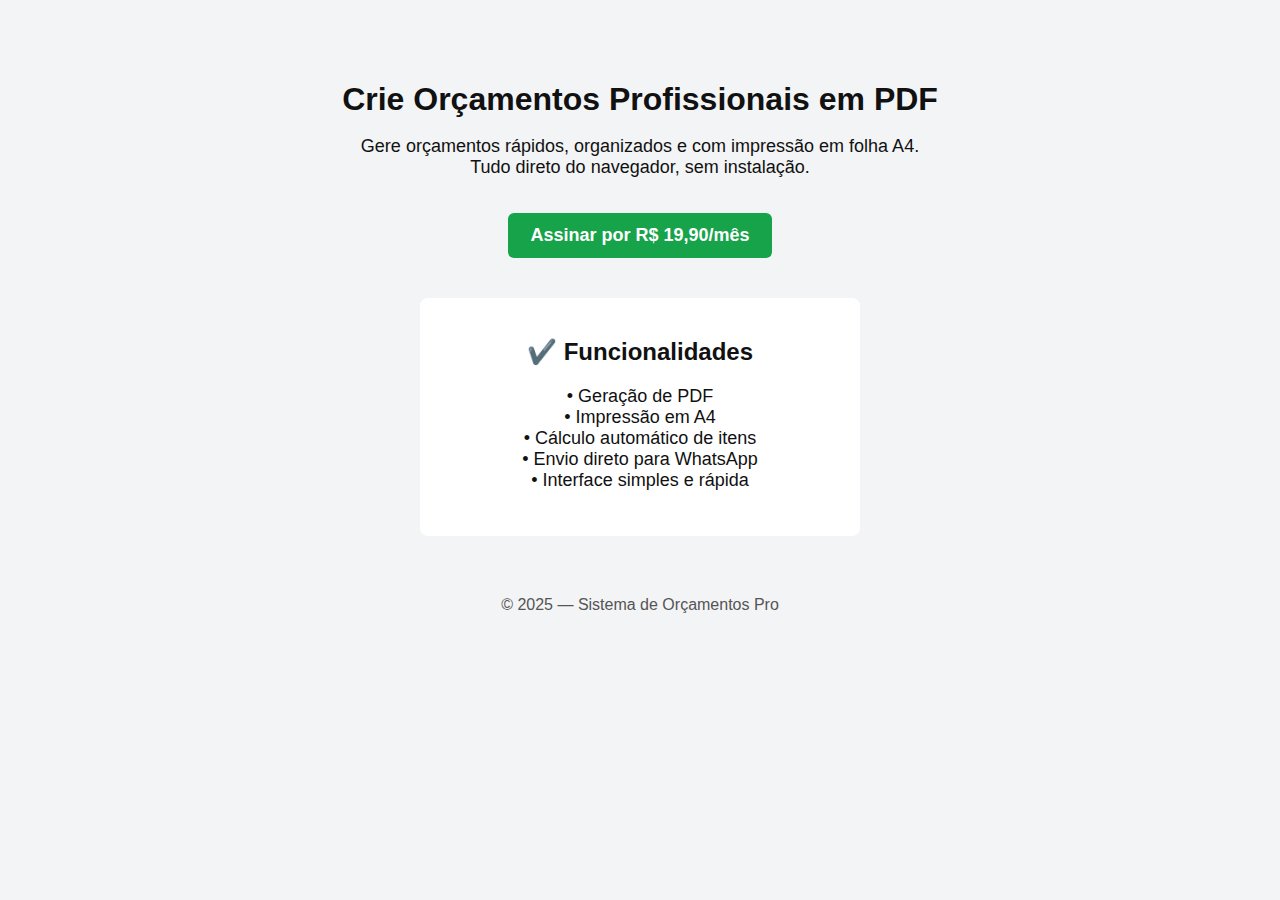
<file: index.html>
<!doctype html>
<html lang="pt-BR">
<head>
  <meta charset="UTF-8">
  <meta name="viewport" content="width=device-width, initial-scale=1.0">
  <title>Gerador de Orçamentos — Pro</title>
  <link rel="stylesheet" href="style.css">
</head>

<body>

  <div class="hero">
    <h1>Crie Orçamentos Profissionais em PDF</h1>
    <p>Gere orçamentos rápidos, organizados e com impressão em folha A4.<br>
       Tudo direto do navegador, sem instalação.</p>

    
    
    <a class="btn btn-green" href="pagamento.html">Assinar por R$ 19,90/mês</a>
  </div>

  <div class="box">
    <h2>✔️ Funcionalidades</h2>
    <p>• Geração de PDF<br>
       • Impressão em A4<br>
       • Cálculo automático de itens<br>
       • Envio direto para WhatsApp<br>
       • Interface simples e rápida</p>
  </div>

  <footer>
    © 2025 — Sistema de Orçamentos Pro
  </footer>
  
 
  <script src="javascript.js"></script>


</body>
</html>
</file>
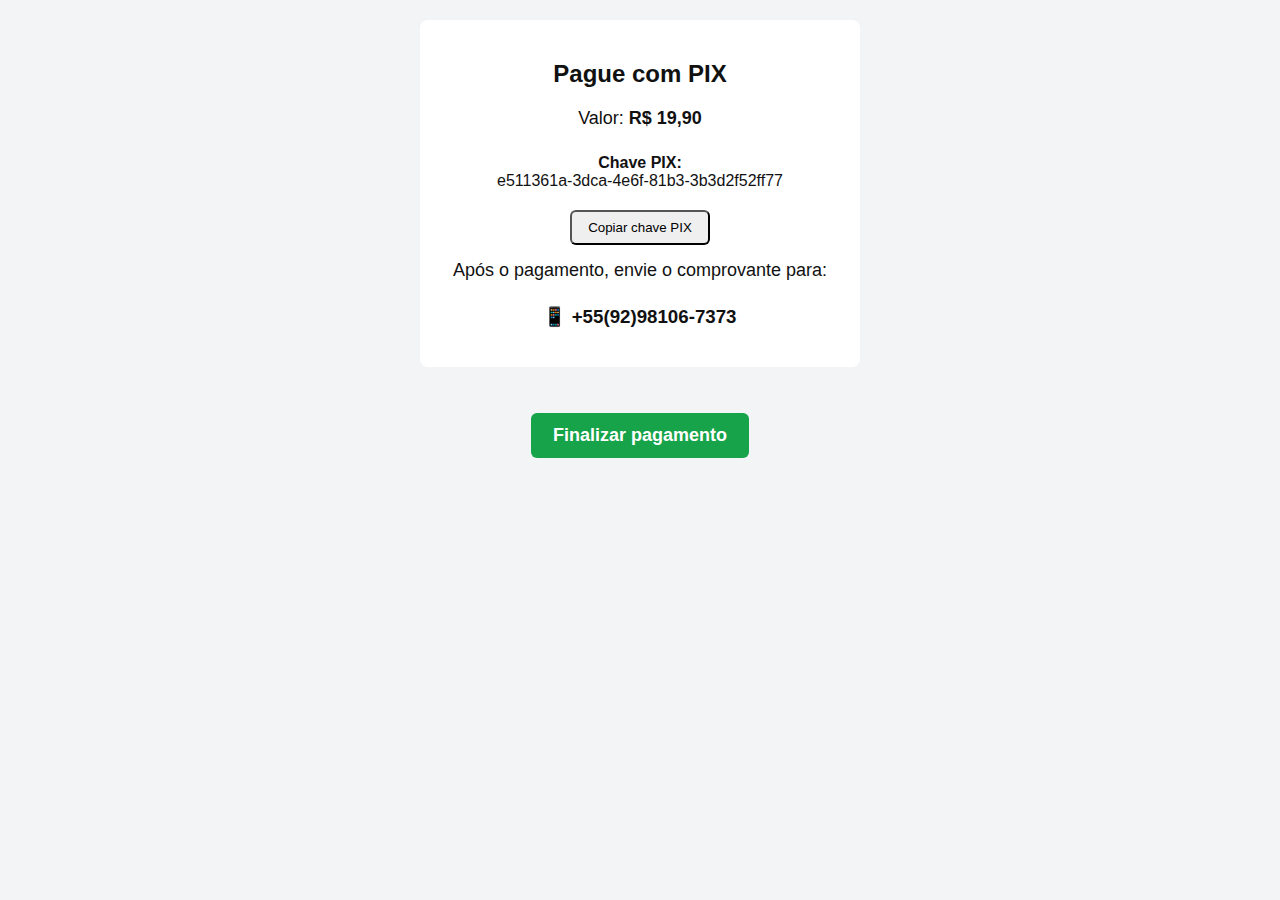
<file: pagamento.html>
<!doctype html>
<html lang="pt-BR">
<head>
  <meta charset="UTF-8">
  <meta name="viewport" content="width=device-width, initial-scale=1.0">
  <title>Pagar com PIX — R$ 19,90</title>
  <link rel="stylesheet" href="style.css">
</head>

<body>

  <div class="box">
    <h2>Pague com PIX</h2>
    <p>Valor: <strong>R$ 19,90</strong></p>

    <div id="qrcode">Gerando QR Code PIX...</div>

    <p style="margin-top:15px;">Após o pagamento, envie o comprovante para:</p>
    <h3>📱 +55(92)98106-7373</h3>
  </div>

  <br><br>

    <button class="btn btn-green" onclick="erroPagamento()">Finalizar pagamento</button>

  </div>

  <script>
    function erroPagamento() {
      alert("❌ Pagamento não identificado!\n\nEnvie o comprovante para o WhatsApp para liberar o acesso.");
    }
  </script>

  <script src="pix.js"></script>


</body>
</html>
</file>
<file: style.css>
body {
  background: #f3f4f6;
  padding: 15px;
  font-family: Arial, sans-serif;
}

.container {
  max-width: 780px;
  margin: auto;
  background: #fff;
  padding: 20px;
  border-radius: 8px;
}

h1 {
  font-size: 24px;
  margin-bottom: 15px;
}

.invoice h2 {
  margin: 0;
  font-size: 18px;
}

.text-right {
  text-align: right;
}

/* GRID */
.header-grid {
  display: flex;
  justify-content: space-between;
  align-items: flex-start;
}

.form-grid {
  display: grid;
  grid-template-columns: 1fr 1fr;
  gap: 15px;
}

label {
  font-size: 14px;
  font-weight: bold;
  display: block;
}

input, textarea {
  width: 100%;
  padding: 8px;
  border: 1px solid #ccc;
  border-radius: 6px;
  outline: none;
}

/* TABELA */
.table-wrapper {
  overflow-x: auto;
}

table {
  width: 100%;
  border-collapse: collapse;
  margin-top: 10px;
}

th, td {
  border-bottom: 1px solid #ddd;
  padding: 8px;
  text-align: left;
}

/* BOTÕES */
.btn {
  padding: 8px 14px;
  border-radius: 6px;
  cursor: pointer;
  border: none;
  font-weight: bold;
}

.btn-blue { background: #2563eb; color: white; }
.btn-green { background: #16a34a; color: white; }
.btn-green-dark { background: #15803d; color: white; }
.btn-gray { background: #6b7280; color: white; }

/* TOTAL */
.totais {
  margin-top: 15px;
  text-align: right;
}

.total {
  font-size: 20px;
  margin-top: 5px;
}

/* RESPONSIVIDADE */
@media (max-width: 900px) {
  .form-grid {
    grid-template-columns: 1fr;
  }

  .header-grid {
    flex-direction: column;
    gap: 10px;
  }

  table th:nth-child(3),
  table td:nth-child(3) {
    min-width: 120px;
  }

  table th, table td {
    font-size: 14px;
  }

  #btn_reset {
      margin-top: 10px; /* Adiciona 10 pixels de espaço em cima */
  }
}

                       /* MODO PDF — definitivo */

body.pdf-mode {
    /* Garante que o corpo não tenha scroll e o conteúdo se expanda */
    overflow: visible !important;
    padding: 0;
    margin: 0;
}

body.pdf-mode * {
    overflow: visible !important;
}

/* Oculta elementos interativos */
body.pdf-mode button,
body.pdf-mode .btn,
body.pdf-mode input,
body.pdf-mode textarea,
body.pdf-mode .actions {
    display: none !important;
}

body.pdf-mode .container {
    padding: 20px;
}
body.pdf-mode .invoice {
    overflow: visible !important;
    height: auto !important;
}

/* Regras da Tabela */
body.pdf-mode .table-wrapper {
    overflow-x: visible !important;
}
body.pdf-mode table,
body.pdf-mode thead,
body.pdf-mode tbody,
body.pdf-mode tr,
body.pdf-mode th {
    display: table !important;
    width: 100% !important;
}

/* REFORÇO CRÍTICO: Impede quebra de página dentro de uma linha da tabela */
body.pdf-mode #itens_body tr {
    page-break-inside: avoid !important;
    break-inside: avoid !important;
    /* NOVO: Garante que cada TR seja um elemento de quebra de página */
    display: table-row !important;
}

/* CONSOLIDAÇÃO: Garante que as células da tabela tenham altura flexível e mostrem o texto */
body.pdf-mode td {
    display: table-cell !important;
    height: auto !important; /* CRÍTICO: Permite que a altura da linha seja calculada */
    vertical-align: top !important; 
}

body.pdf-mode td span {
    display: block !important;
    border: none !important;
    padding: 0 !important;
}

/* Oculta a última coluna (Botão X) */
body.pdf-mode table th:last-child {
    display: none !important;
}

/* Adiciona um respiro de segurança antes dos Totais */
body.pdf-mode .totais {
    margin-top: 30px !important; 
    page-break-before: auto !important;
    page-break-after: auto !important;
}

body.pdf-mode label:has(+ textarea) {
    page-break-before: auto !important;
}

                            /* IMPRESSAO EM A4 */

/* Modo impressão A4 */
@media print {

  body {
    margin: 0;
    padding: 0;
    background: white;
  }

  #invoice {
      position: relative;
      max-width: 200mm;
      width: 100%; 
      padding: 20mm 10mm; 
      margin: 0 auto; 
      background: white;
      right: 30px;
  }

  /* Esconde botões na impressão */
  body.print-mode .actions {
    display: none;
  }

  /* Garantir qualidade */
  * {
    -webkit-print-color-adjust: exact !important;
    print-color-adjust: exact !important;
  }
}

body {
      margin: 0;
      background: #f3f4f6;
      font-family: Arial, sans-serif;
      color: #111;
    }

    .hero {
      max-width: 900px;
      margin: auto;
      padding: 40px 20px;
      text-align: center;
    }

    h1 {
      font-size: 32px;
      font-weight: bold;
      margin-bottom: 15px;
    }

    p {
      font-size: 18px;
      margin-bottom: 25px;
    }

    .btn {
      display: inline-block;
      padding: 12px 22px;
      background: #2563eb;
      color: white;
      text-decoration: none;
      border-radius: 6px;
      font-size: 18px;
      margin-top: 10px;
    }

    .btn-green {
      background: #16a34a;
    }

    .box {
      max-width: 900px;
      margin: 40px auto;
      padding: 25px;
      background: white;
      border-radius: 8px;
      text-align: center;
    }

    footer {
      margin-top: 40px;
      padding: 20px;
      text-align: center;
      color: #555;
    }

    body {
      font-family: Arial, sans-serif;
      background: #f3f4f6;
      margin: 0;
      padding: 20px;
      text-align: center;
    }
    .box {
      background: white;
      padding: 20px;
      margin: auto;
      max-width: 400px;
      border-radius: 8px;
    }
    #qrcode {
      margin-top: 20px;
    }
  
                                 /* PDF CELULAR */


  /* CORREÇÃO PARA PDF NO CELULAR */
/* @media screen and (max-width: 900px) {
  body.pdf-mode .table-wrapper {
    overflow: visible !important;
  }

  body.pdf-mode table {
    width: 100% !important;
    display: block !important;
  }

  body.pdf-mode tr, 
  body.pdf-mode td, 
  body.pdf-mode th {
    white-space: normal !important;
    height: auto !important;
  }
} */
</file>
